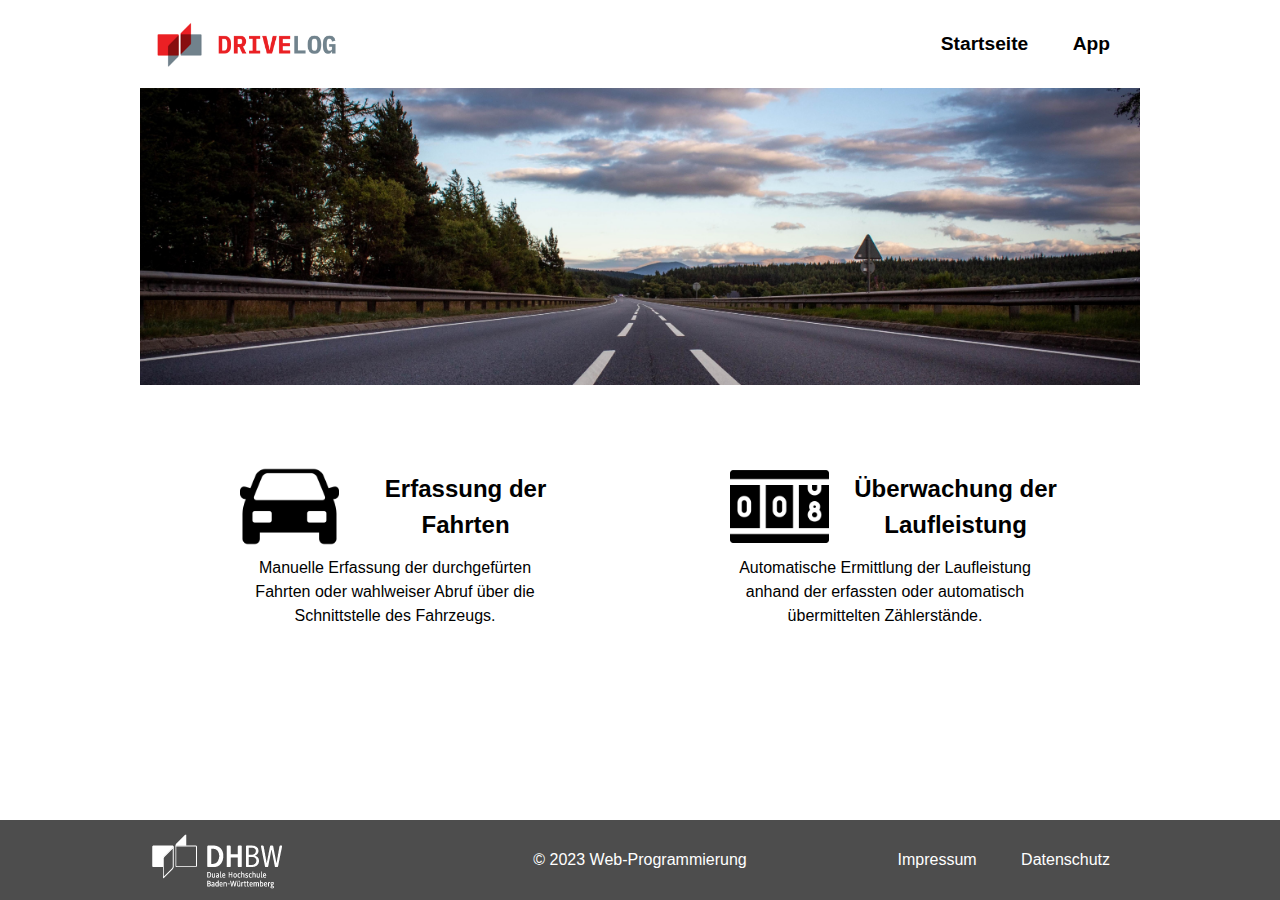
<file: jahrgang-2022/index.html>
<!DOCTYPE html>

<html lang="de">
<head>
    <title>DriveLOG - Fahrten erfassen und Laufleistung überwachen</title>
    <link rel="stylesheet" href="css/reset.css"/>
    <link rel="stylesheet" href="css/common.css"/>
    <link rel="stylesheet" href="css/index.css"/>
</head>
<body>
    <header class="fixed-width">
        <a href="index.html">
            <img src="img/drivelog_logo.png">
        </a>
        <nav>
            <a href="index.html">Startseite</a>
            <a href="verwaltung.html">App</a>
        </nav>
    </header>
    <section>
        <div class="fixed-width no-padding">
            <img class="hero" src="img/banner.jpg">
        </div>
    </section>
    <section>
        <div class="fixed-width">
            <div class="grid2x1">
                <div class="grid2x1__item">
                    <img src="img/car.png">
                    <h2>Erfassung der Fahrten</h2>
                    <p>Manuelle Erfassung der durchgefürten Fahrten oder wahlweiser Abruf über die Schnittstelle des Fahrzeugs.</p>
                </div>
                <div class="grid2x1__item">
                    <img src="img/counter.png">
                    <h2>Überwachung der Laufleistung</h2>
                    <p>Automatische Ermittlung der Laufleistung anhand der erfassten oder automatisch übermittelten Zählerstände.</p>
                </div>
            </div>
        </div>
    </section>
    <footer>
        <div class="fixed-width footer-div">
            <a href="https://www.dhbw-vs.de/index.html" class="footer-box">
                <img src="img/dhbw_logo.png">
            </a>
            <div class="footer-box">
            <p>&copy; 2023 Web-Programmierung</p>
            </div>
            <div class="footer-box">
                <nav>
                    <a href="impressum.html">Impressum</a>
                    <a href="datenschutz.html">Datenschutz</a>
                </nav>
            </div>
        </div>
    </footer>
</body>
</html>
</file>
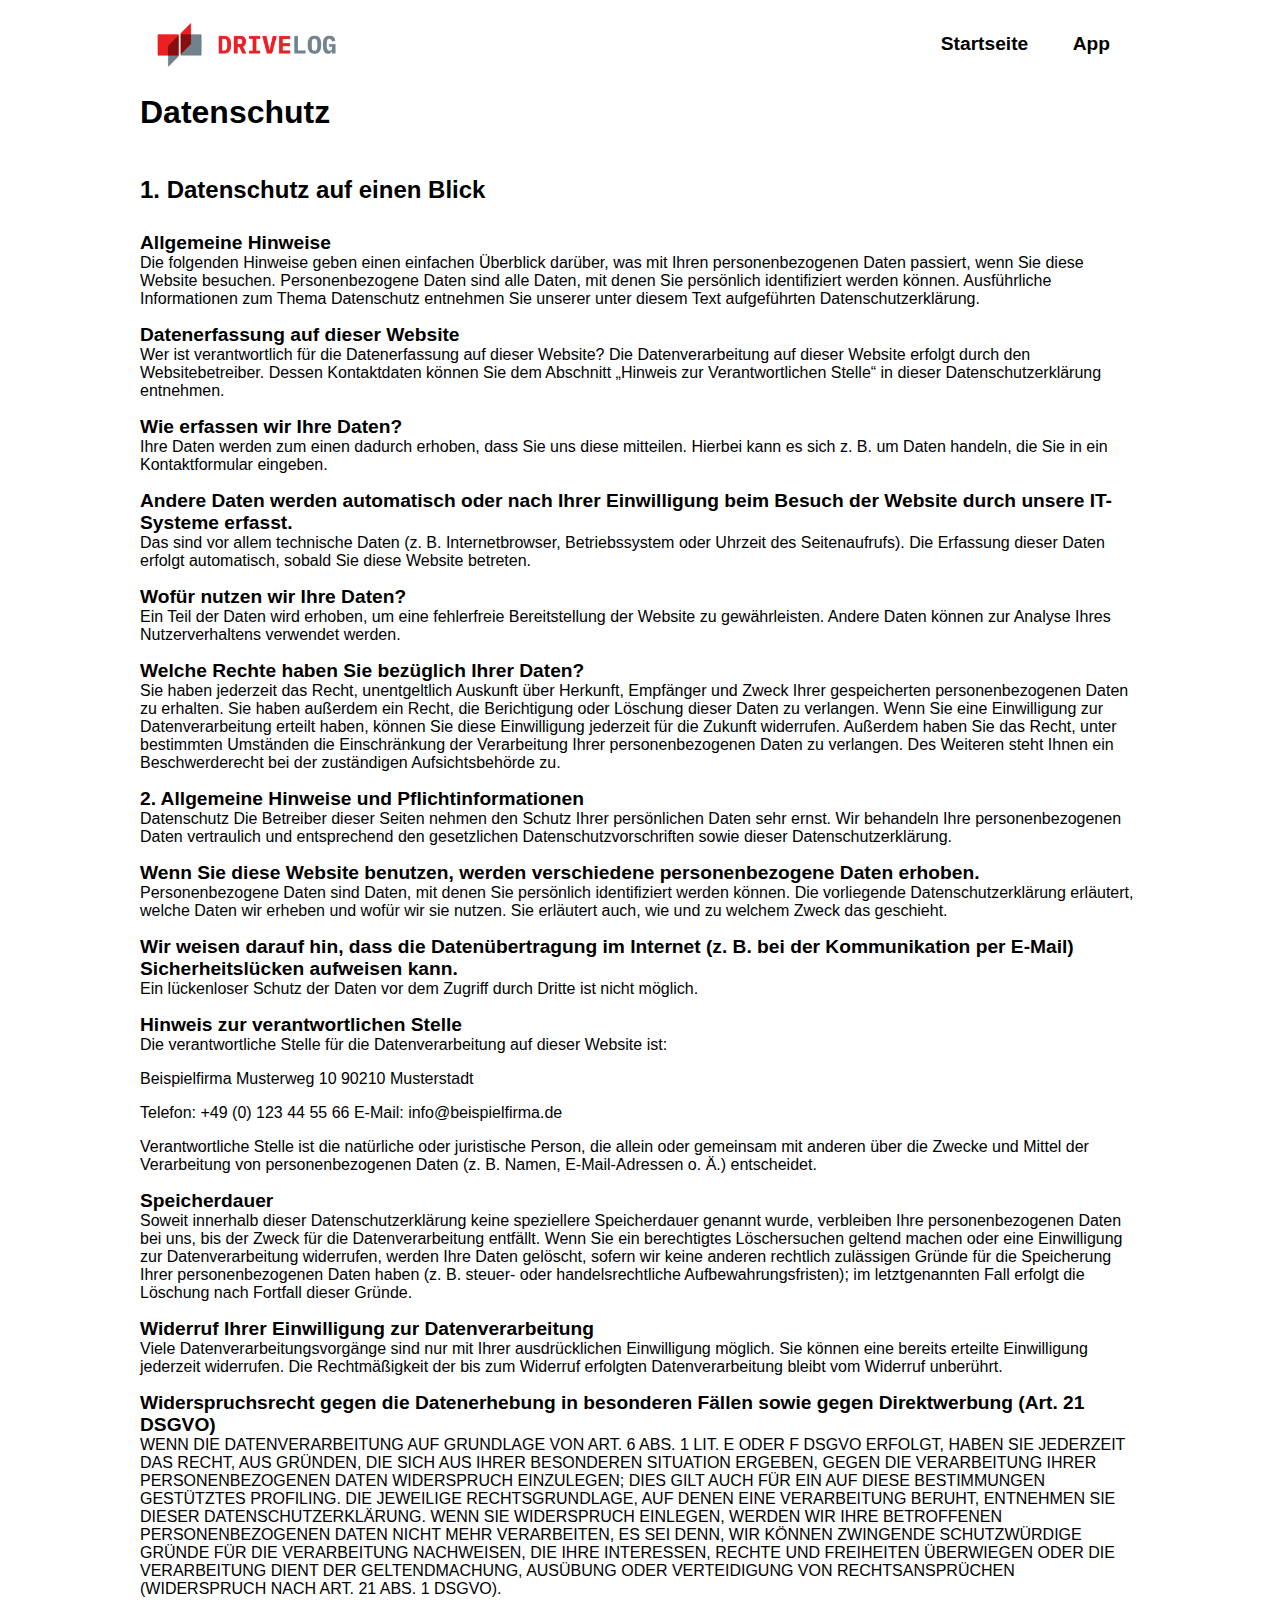
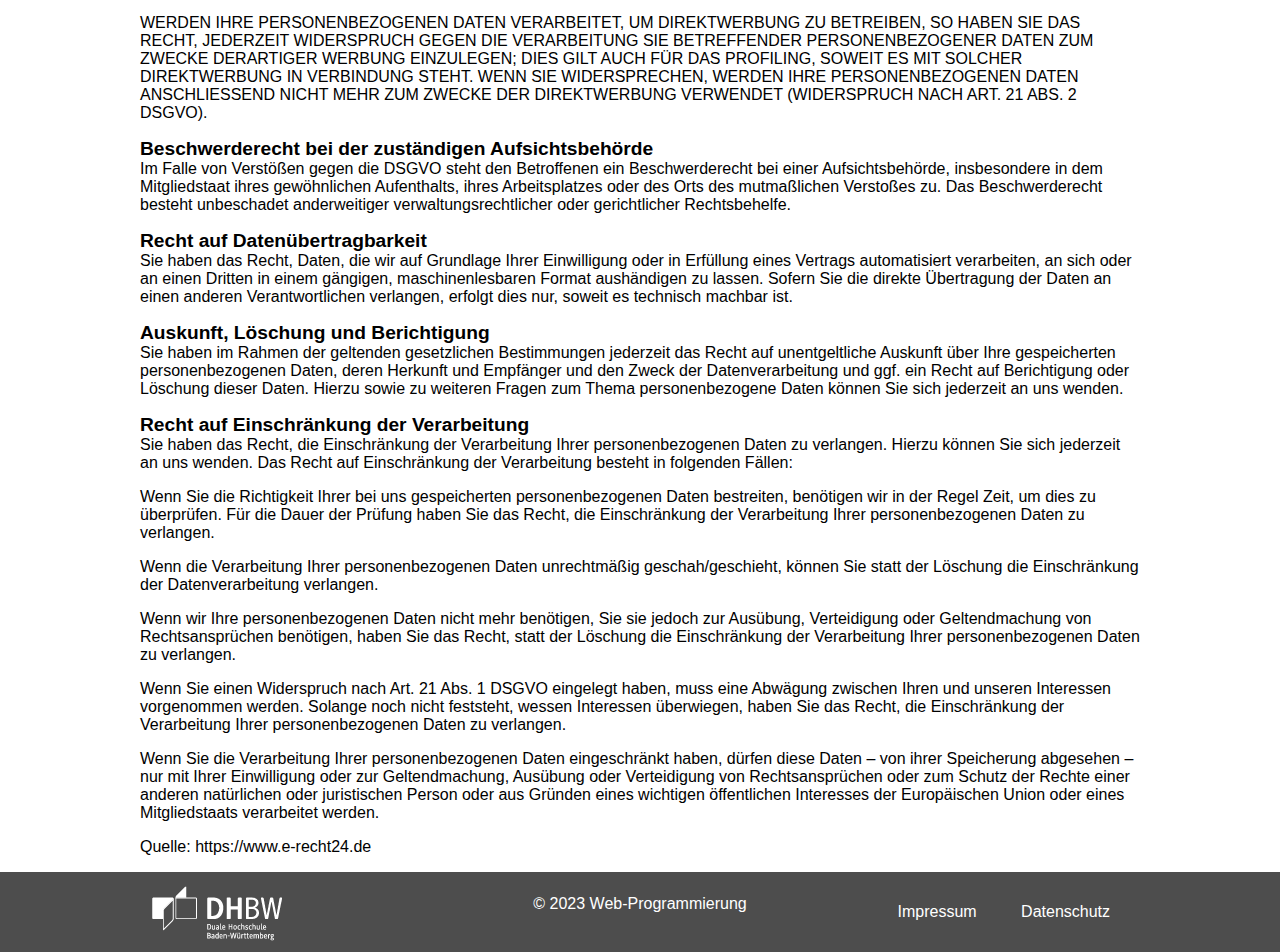
<file: jahrgang-2022/datenschutz.html>
<!DOCTYPE html>
<html lang="de">
<head>
    <title>DriveLOG | Datenschutz</title>
    <link rel="stylesheet" href="css/reset.css"/>
    <link rel="stylesheet" href="css/common.css"/>
    <link rel="stylesheet" href="css/datenschutz.css"/>
</head>
<body>
    <header class="fixed-width">
        <a href="index.html">
            <img src="img/drivelog_logo.png">
        </a>
        <nav>
            <a href="index.html">Startseite</a>
            <a href="verwaltung.html">App</a>
        </nav>
    </header>
    <section>
        <div class="fixed-width no-padding">
            <h1>Datenschutz</h1>
            <h2>1. Datenschutz auf einen Blick</h2>
            <h3>Allgemeine Hinweise</h3>
            <p>
                Die folgenden Hinweise geben einen einfachen Überblick darüber, was mit Ihren personenbezogenen Daten passiert, wenn Sie diese Website besuchen. Personenbezogene Daten sind alle Daten, mit denen Sie persönlich identifiziert werden können. Ausführliche Informationen zum Thema Datenschutz entnehmen Sie unserer unter diesem Text aufgeführten Datenschutzerklärung.
            </p>
            <h3>Datenerfassung auf dieser Website</h3>
            <p>
                Wer ist verantwortlich für die Datenerfassung auf dieser Website?
                Die Datenverarbeitung auf dieser Website erfolgt durch den Websitebetreiber. Dessen Kontaktdaten können Sie dem Abschnitt „Hinweis zur Verantwortlichen Stelle“ in dieser Datenschutzerklärung entnehmen.
            </p>
            <h3>Wie erfassen wir Ihre Daten?</h3>
            <p>
                Ihre Daten werden zum einen dadurch erhoben, dass Sie uns diese mitteilen. Hierbei kann es sich z. B. um Daten handeln, die Sie in ein Kontaktformular eingeben.
            </p>
            <h3>Andere Daten werden automatisch oder nach Ihrer Einwilligung beim Besuch der Website durch unsere IT-Systeme erfasst.</h3>
            <p>
                Das sind vor allem technische Daten (z. B. Internetbrowser, Betriebssystem oder Uhrzeit des Seitenaufrufs). Die Erfassung dieser Daten erfolgt automatisch, sobald Sie diese Website betreten.
            </p>
            <h3>Wofür nutzen wir Ihre Daten?</h3>
            <p>
                Ein Teil der Daten wird erhoben, um eine fehlerfreie Bereitstellung der Website zu gewährleisten. Andere Daten können zur Analyse Ihres Nutzerverhaltens verwendet werden.
            </p>
            <h3>Welche Rechte haben Sie bezüglich Ihrer Daten?</h3>
            <p>
                Sie haben jederzeit das Recht, unentgeltlich Auskunft über Herkunft, Empfänger und Zweck Ihrer gespeicherten personenbezogenen Daten zu erhalten. Sie haben außerdem ein Recht, die Berichtigung oder Löschung dieser Daten zu verlangen. Wenn Sie eine Einwilligung zur Datenverarbeitung erteilt haben, können Sie diese Einwilligung jederzeit für die Zukunft widerrufen. Außerdem haben Sie das Recht, unter bestimmten Umständen die Einschränkung der Verarbeitung Ihrer personenbezogenen Daten zu verlangen. Des Weiteren steht Ihnen ein Beschwerderecht bei der zuständigen Aufsichtsbehörde zu.
            </p>
            <h3>2. Allgemeine Hinweise und Pflicht­informationen</h3>
            <p>
                Datenschutz
                Die Betreiber dieser Seiten nehmen den Schutz Ihrer persönlichen Daten sehr ernst. Wir behandeln Ihre personenbezogenen Daten vertraulich und entsprechend den gesetzlichen Datenschutzvorschriften sowie dieser Datenschutzerklärung.
            </p>
            <h3>Wenn Sie diese Website benutzen, werden verschiedene personenbezogene Daten erhoben.</h3>
            <p>
                Personenbezogene Daten sind Daten, mit denen Sie persönlich identifiziert werden können. Die vorliegende Datenschutzerklärung erläutert, welche Daten wir erheben und wofür wir sie nutzen. Sie erläutert auch, wie und zu welchem Zweck das geschieht.
            </p>
            <h3>Wir weisen darauf hin, dass die Datenübertragung im Internet (z. B. bei der Kommunikation per E-Mail) Sicherheitslücken aufweisen kann.</h3>
            <p>
                Ein lückenloser Schutz der Daten vor dem Zugriff durch Dritte ist nicht möglich.
            </p>
            <h3>Hinweis zur verantwortlichen Stelle</h3>
            <p>
                Die verantwortliche Stelle für die Datenverarbeitung auf dieser Website ist:
            </p>
            <p>
                Beispielfirma
                Musterweg 10
                90210 Musterstadt
            </p>
            <p>
                Telefon: +49 (0) 123 44 55 66
                E-Mail: info@beispielfirma.de
            </p>
            <p>
                Verantwortliche Stelle ist die natürliche oder juristische Person, die allein oder gemeinsam mit anderen über die Zwecke und Mittel der Verarbeitung von personenbezogenen Daten (z. B. Namen, E-Mail-Adressen o. Ä.) entscheidet.
            </p>
            <h3>Speicherdauer</h3>
            <p>
                Soweit innerhalb dieser Datenschutzerklärung keine speziellere Speicherdauer genannt wurde, verbleiben Ihre personenbezogenen Daten bei uns, bis der Zweck für die Datenverarbeitung entfällt. Wenn Sie ein berechtigtes Löschersuchen geltend machen oder eine Einwilligung zur Datenverarbeitung widerrufen, werden Ihre Daten gelöscht, sofern wir keine anderen rechtlich zulässigen Gründe für die Speicherung Ihrer personenbezogenen Daten haben (z. B. steuer- oder handelsrechtliche Aufbewahrungsfristen); im letztgenannten Fall erfolgt die Löschung nach Fortfall dieser Gründe.
            </p>
            <h3>Widerruf Ihrer Einwilligung zur Datenverarbeitung</h3>
            <p>
                Viele Datenverarbeitungsvorgänge sind nur mit Ihrer ausdrücklichen Einwilligung möglich. Sie können eine bereits erteilte Einwilligung jederzeit widerrufen. Die Rechtmäßigkeit der bis zum Widerruf erfolgten Datenverarbeitung bleibt vom Widerruf unberührt.
            </p>
            <h3>Widerspruchsrecht gegen die Datenerhebung in besonderen Fällen sowie gegen Direktwerbung (Art. 21 DSGVO)</h3>
            <p>
                WENN DIE DATENVERARBEITUNG AUF GRUNDLAGE VON ART. 6 ABS. 1 LIT. E ODER F DSGVO ERFOLGT, HABEN SIE JEDERZEIT DAS RECHT, AUS GRÜNDEN, DIE SICH AUS IHRER BESONDEREN SITUATION ERGEBEN, GEGEN DIE VERARBEITUNG IHRER PERSONENBEZOGENEN DATEN WIDERSPRUCH EINZULEGEN; DIES GILT AUCH FÜR EIN AUF DIESE BESTIMMUNGEN GESTÜTZTES PROFILING. DIE JEWEILIGE RECHTSGRUNDLAGE, AUF DENEN EINE VERARBEITUNG BERUHT, ENTNEHMEN SIE DIESER DATENSCHUTZERKLÄRUNG. WENN SIE WIDERSPRUCH EINLEGEN, WERDEN WIR IHRE BETROFFENEN PERSONENBEZOGENEN DATEN NICHT MEHR VERARBEITEN, ES SEI DENN, WIR KÖNNEN ZWINGENDE SCHUTZWÜRDIGE GRÜNDE FÜR DIE VERARBEITUNG NACHWEISEN, DIE IHRE INTERESSEN, RECHTE UND FREIHEITEN ÜBERWIEGEN ODER DIE VERARBEITUNG DIENT DER GELTENDMACHUNG, AUSÜBUNG ODER VERTEIDIGUNG VON RECHTSANSPRÜCHEN (WIDERSPRUCH NACH ART. 21 ABS. 1 DSGVO).
            </p>
            <p>
                WERDEN IHRE PERSONENBEZOGENEN DATEN VERARBEITET, UM DIREKTWERBUNG ZU BETREIBEN, SO HABEN SIE DAS RECHT, JEDERZEIT WIDERSPRUCH GEGEN DIE VERARBEITUNG SIE BETREFFENDER PERSONENBEZOGENER DATEN ZUM ZWECKE DERARTIGER WERBUNG EINZULEGEN; DIES GILT AUCH FÜR DAS PROFILING, SOWEIT ES MIT SOLCHER DIREKTWERBUNG IN VERBINDUNG STEHT. WENN SIE WIDERSPRECHEN, WERDEN IHRE PERSONENBEZOGENEN DATEN ANSCHLIESSEND NICHT MEHR ZUM ZWECKE DER DIREKTWERBUNG VERWENDET (WIDERSPRUCH NACH ART. 21 ABS. 2 DSGVO).
            </p>
            <h3>Beschwerde­recht bei der zuständigen Aufsichts­behörde</h3>
            <p>
                Im Falle von Verstößen gegen die DSGVO steht den Betroffenen ein Beschwerderecht bei einer Aufsichtsbehörde, insbesondere in dem Mitgliedstaat ihres gewöhnlichen Aufenthalts, ihres Arbeitsplatzes oder des Orts des mutmaßlichen Verstoßes zu. Das Beschwerderecht besteht unbeschadet anderweitiger verwaltungsrechtlicher oder gerichtlicher Rechtsbehelfe.
            </p>
            <h3>Recht auf Daten­übertrag­barkeit</h3>
            <p>
                Sie haben das Recht, Daten, die wir auf Grundlage Ihrer Einwilligung oder in Erfüllung eines Vertrags automatisiert verarbeiten, an sich oder an einen Dritten in einem gängigen, maschinenlesbaren Format aushändigen zu lassen. Sofern Sie die direkte Übertragung der Daten an einen anderen Verantwortlichen verlangen, erfolgt dies nur, soweit es technisch machbar ist.
            </p>
            <h3>Auskunft, Löschung und Berichtigung</h3>
            <p>
                Sie haben im Rahmen der geltenden gesetzlichen Bestimmungen jederzeit das Recht auf unentgeltliche Auskunft über Ihre gespeicherten personenbezogenen Daten, deren Herkunft und Empfänger und den Zweck der Datenverarbeitung und ggf. ein Recht auf Berichtigung oder Löschung dieser Daten. Hierzu sowie zu weiteren Fragen zum Thema personenbezogene Daten können Sie sich jederzeit an uns wenden.
            </p>
            <h3>Recht auf Einschränkung der Verarbeitung</h3>
            <p>
                Sie haben das Recht, die Einschränkung der Verarbeitung Ihrer personenbezogenen Daten zu verlangen. Hierzu können Sie sich jederzeit an uns wenden. Das Recht auf Einschränkung der Verarbeitung besteht in folgenden Fällen:
            </p>
            <p>
                Wenn Sie die Richtigkeit Ihrer bei uns gespeicherten personenbezogenen Daten bestreiten, benötigen wir in der Regel Zeit, um dies zu überprüfen. Für die Dauer der Prüfung haben Sie das Recht, die Einschränkung der Verarbeitung Ihrer personenbezogenen Daten zu verlangen.
            </p>
            <p>
                Wenn die Verarbeitung Ihrer personenbezogenen Daten unrechtmäßig geschah/geschieht, können Sie statt der Löschung die Einschränkung der Datenverarbeitung verlangen.
            </p>
            <p>
                Wenn wir Ihre personenbezogenen Daten nicht mehr benötigen, Sie sie jedoch zur Ausübung, Verteidigung oder Geltendmachung von Rechtsansprüchen benötigen, haben Sie das Recht, statt der Löschung die Einschränkung der Verarbeitung Ihrer personenbezogenen Daten zu verlangen.
            </p>
            <p>
                Wenn Sie einen Widerspruch nach Art. 21 Abs. 1 DSGVO eingelegt haben, muss eine Abwägung zwischen Ihren und unseren Interessen vorgenommen werden. Solange noch nicht feststeht, wessen Interessen überwiegen, haben Sie das Recht, die Einschränkung der Verarbeitung Ihrer personenbezogenen Daten zu verlangen.
            </p>
            <p>
                Wenn Sie die Verarbeitung Ihrer personenbezogenen Daten eingeschränkt haben, dürfen diese Daten – von ihrer Speicherung abgesehen – nur mit Ihrer Einwilligung oder zur Geltendmachung, Ausübung oder Verteidigung von Rechtsansprüchen oder zum Schutz der Rechte einer anderen natürlichen oder juristischen Person oder aus Gründen eines wichtigen öffentlichen Interesses der Europäischen Union oder eines Mitgliedstaats verarbeitet werden.
            </p>
            <p>
                Quelle: https://www.e-recht24.de
            </p>
            </p>
        </div>
    </section>
    <footer>
        <div class="fixed-width footer-div">
            <a href="https://www.dhbw-vs.de/index.html" class="footer-box">
                <img src="img/dhbw_logo.png">
            </a>
            <div class="footer-box">
            <p>&copy; 2023 Web-Programmierung</p>
            </div>
            <div class="footer-box">
                <nav>
                    <a href="impressum.html">Impressum</a>
                    <a href="datenschutz.html">Datenschutz</a>
                </nav>
            </div>
        </div>
    </footer>
<script src="js/common.js"></script>
</body>
</html>
</file>
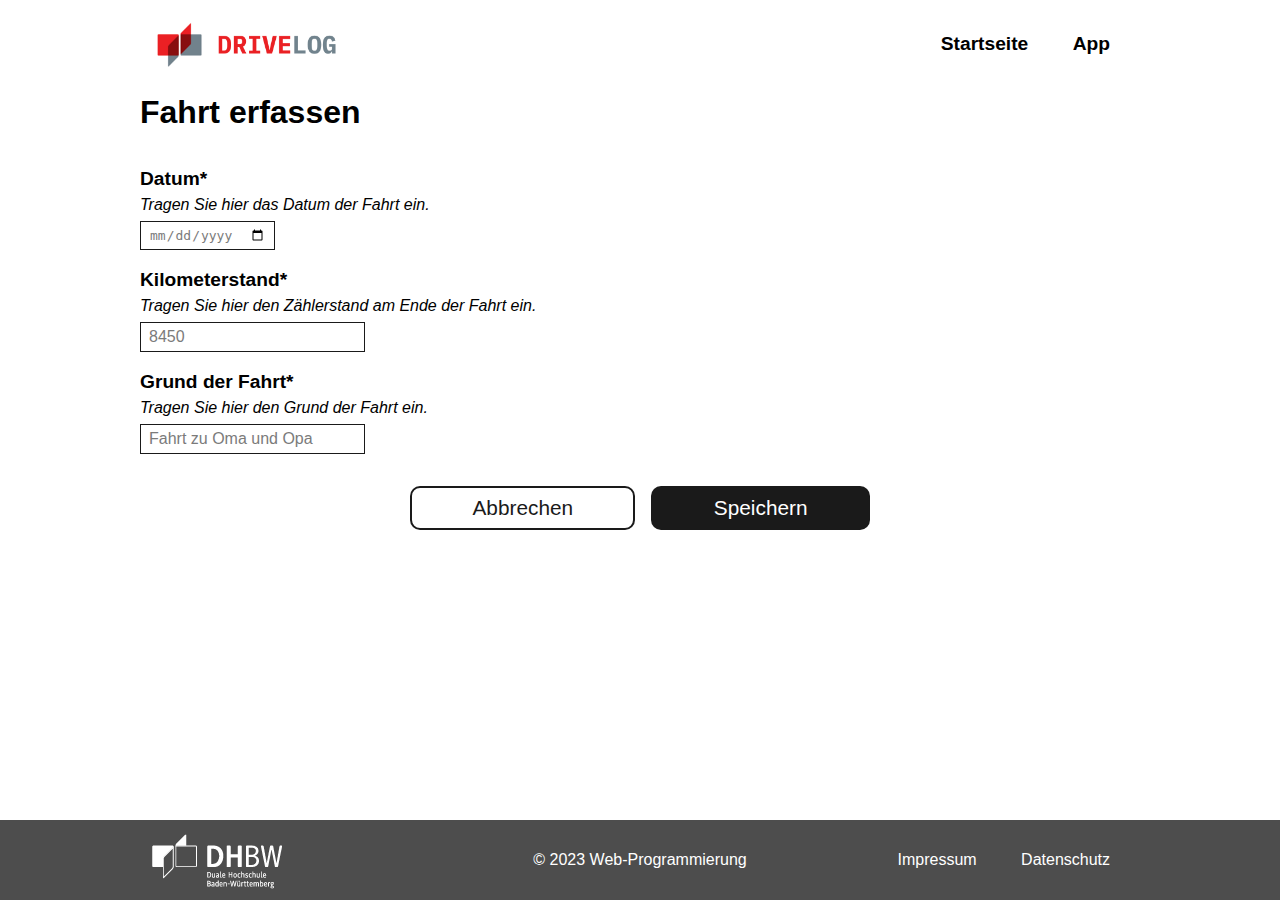
<file: jahrgang-2022/erfassung.html>
<!DOCTYPE html>
<html lang="de">
<head>
    <title>DriveLOG - Fahrt erfassen | Kilometerstand und Grund eingeben</title>
    <link rel="stylesheet" href="css/reset.css"/>
    <link rel="stylesheet" href="css/common.css"/>
    <link rel="stylesheet" href="css/erfassung.css"/>
</head>
<body>
    <header class="fixed-width">
        <a href="index.html">
            <img src="img/drivelog_logo.png">
        </a>
        <nav>
            <a href="index.html">Startseite</a>
            <a href="verwaltung.html">App</a>
        </nav>
    </header>
    <section>
        <div class="fixed-width no-padding" style="display: flex; justify-content: space-between; align-items: center; margin-bottom: 2em;">
            <h1>Fahrt erfassen</h1>
        </div>
    </section>
    <section>
        <div class="fixed-width no-padding">
            <form id="fahrtenbuchForm">
                <label for="datum">Datum*</label>
                <p>Tragen Sie hier das Datum der Fahrt ein.</p>
                <input type="date" id="datum" name="datum" placeholder="02.11.2023" required>
                <label for="kilometerstand">Kilometerstand*</label>
                <p>Tragen Sie hier den Zählerstand am Ende der Fahrt ein.</p>
                <input type="number" id="kilometerstand" name="kilometerstand" placeholder="8450" required>
                <label for="grund">Grund der Fahrt*</label>
                <p>Tragen Sie hier den Grund der Fahrt ein.</p>
                <input type="text" id="grund" name="grund" placeholder="Fahrt zu Oma und Opa">
                <div class="button-div">
                    <a class="cancel-button" href="verwaltung.html" style="padding: 10px 3em">Abbrechen</a>
                    <button type="submit" style="padding: 10px 3em">Speichern</button>
                </div>
            </form>
        </div>
    </section>
    <footer>
        <div class="fixed-width footer-div">
            <a href="https://www.dhbw-vs.de/index.html" class="footer-box">
                <img src="img/dhbw_logo.png">
            </a>
            <div class="footer-box">
            <p>&copy; 2023 Web-Programmierung</p>
            </div>
            <div class="footer-box">
                <nav>
                    <a href="impressum.html">Impressum</a>
                    <a href="datenschutz.html">Datenschutz</a>
                </nav>
            </div>
        </div>
    </footer>
<script src="js/common.js"></script>
<script src="js/erfassung.js"></script>
</body>
</html>
</file>
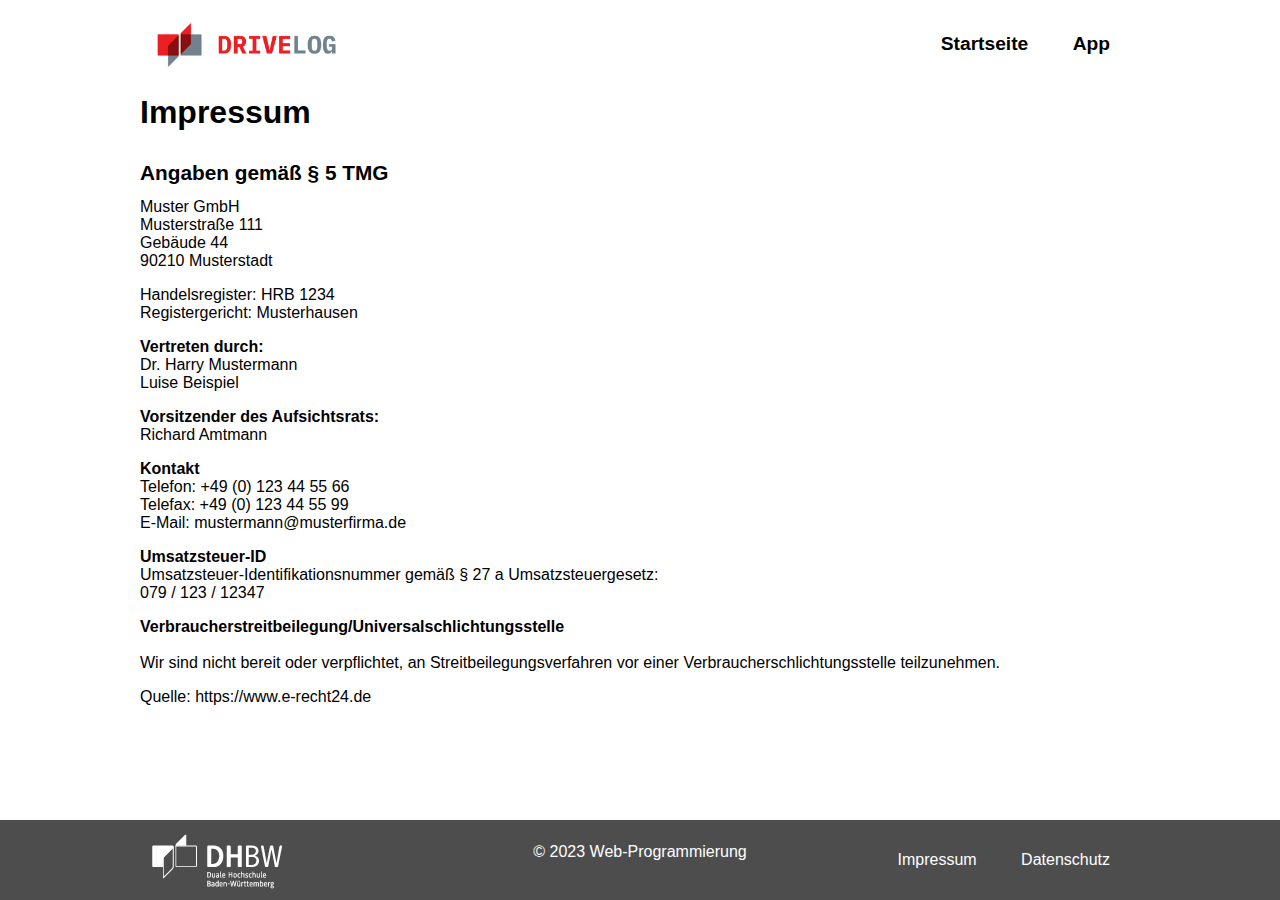
<file: jahrgang-2022/impressum.html>
<!DOCTYPE html>
<html lang="de">
<head>
    <title>DriveLOG | Impressum</title>
    <link rel="stylesheet" href="css/reset.css"/>
    <link rel="stylesheet" href="css/common.css"/>
    <link rel="stylesheet" href="css/impressum.css"/>
</head>
<body>
    <header class="fixed-width">
        <a href="index.html">
            <img src="img/drivelog_logo.png">
        </a>
        <nav>
            <a href="index.html">Startseite</a>
            <a href="verwaltung.html">App</a>
        </nav>
    </header>
    <section>
        <div class="fixed-width no-padding">
            <h1>Impressum</h1>
            <h2>Angaben gemäß § 5 TMG</h2>
            <p>
              Muster GmbH<br>
              Musterstraße 111<br>
              Gebäude 44<br>
              90210 Musterstadt
            </p>
            <p>
                Handelsregister: HRB 1234<br>
                Registergericht: Musterhausen
            </p>
            <h3>Vertreten durch:</h3>
            <p>
                Dr. Harry Mustermann<br>
                Luise Beispiel
            </p>
            <h3>Vorsitzender des Aufsichtsrats:</h3>
            <p>Richard Amtmann</p>
            <h3>Kontakt</h3>
            <p>
                Telefon: +49 (0) 123 44 55 66<br>
                Telefax: +49 (0) 123 44 55 99<br>
                E-Mail: <a href="mailto:mustermann@musterfirma.de">mustermann@musterfirma.de</a>
            </p>
            <h3>Umsatzsteuer-ID</h3>
            <p>
                Umsatzsteuer-Identifikationsnummer gemäß § 27 a Umsatzsteuergesetz:<br>
                079 / 123 / 12347
            </p>
            <p>
                <h3>Verbraucher­streit­beilegung/Universal­schlichtungs­stelle</h3><br>
                Wir sind nicht bereit oder verpflichtet, an Streitbeilegungsverfahren vor einer Verbraucherschlichtungsstelle teilzunehmen.
            </p>
            <p>
                Quelle: <a href="https://www.e-recht24.de">https://www.e-recht24.de</a>
            </p>
        </div>
    </section>
    <footer>
        <div class="fixed-width footer-div">
            <a href="https://www.dhbw-vs.de/index.html" class="footer-box">
                <img src="img/dhbw_logo.png">
            </a>
            <div class="footer-box">
            <p>&copy; 2023 Web-Programmierung</p>
            </div>
            <div class="footer-box">
                <nav>
                    <a href="impressum.html">Impressum</a>
                    <a href="datenschutz.html">Datenschutz</a>
                </nav>
            </div>
        </div>
    </footer>
</body>
</html>
</file>
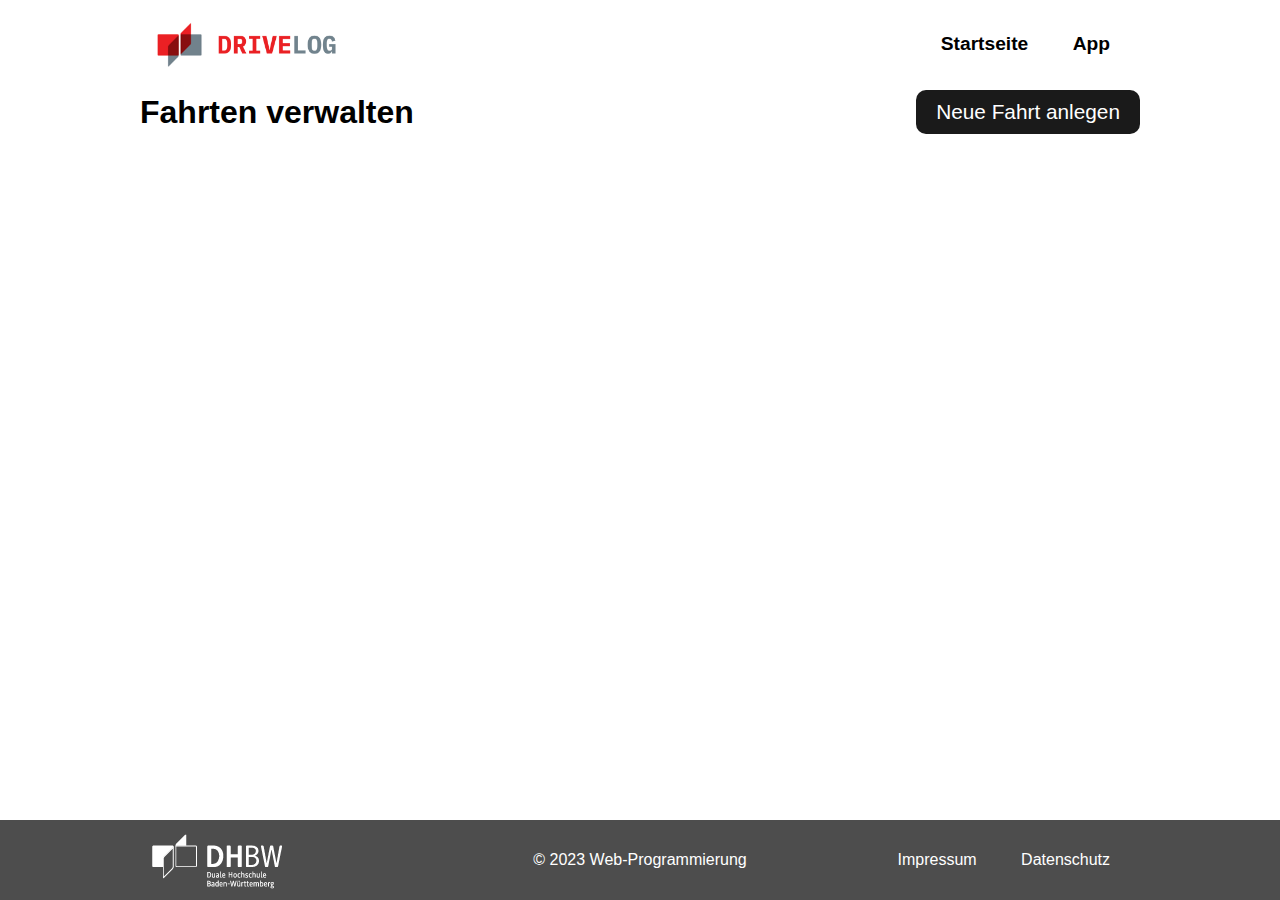
<file: jahrgang-2022/verwaltung.html>
<!DOCTYPE html>
<html lang="de">
<head>
    <title>DriveLOG - Fahrten verwalten | Übersicht</title>
    <link rel="stylesheet" href="css/reset.css"/>
    <link rel="stylesheet" href="css/common.css"/>
    <link rel="stylesheet" href="css/verwaltung.css"/>
</head>
<body>
    <header class="fixed-width">
        <a href="index.html">
            <img src="img/drivelog_logo.png">
        </a>
        <nav>
            <a href="index.html">Startseite</a>
            <a href="verwaltung.html">App</a>
        </nav>
    </header>
    <section>
        <div class="fixed-width no-padding" style="display: flex; justify-content: space-between; align-items: center; margin-bottom: 2em;">
            <h1>Fahrten verwalten</h1>
            <a href="erfassung.html"><button>Neue Fahrt anlegen</button></a>
        </div>
    </section>
    <section>
        <div class="fixed-width no-padding" style="margin-bottom: 2em;">
            <div id="fahrtenbuch-container">
                <img src="img/calendar.png">
                <p>01.11.2023</p>
                <img src="img/counter.png">
                <p>205km</p>
                <img src="img/distance.png">
                <p>79km</p>
                <img src="img/note.png">
                <p>Zum Geburtstag Miriam</p>
                <img src="img/delete.png">
            </div>
        </div>
    </section>
    <footer>
        <div class="fixed-width footer-div">
            <a href="https://www.dhbw-vs.de/index.html" class="footer-box">
                <img src="img/dhbw_logo.png">
            </a>
            <div class="footer-box">
            <p>&copy; 2023 Web-Programmierung</p>
            </div>
            <div class="footer-box">
                <nav>
                    <a href="impressum.html">Impressum</a>
                    <a href="datenschutz.html">Datenschutz</a>
                </nav>
            </div>
        </div>
    </footer>

<script src="js/common.js"></script>
<script src="js/verwaltung.js"></script>
</body>
</html>
</file>
<file: jahrgang-2022/css/common.css>
html {
    font-family: Helvetica, sans-serif;
    min-height: 100vh;
    position: relative;
}

body {
    padding-bottom: 5em;
}

a{
    color: inherit;
    text-decoration: none;
}


h1 {
    font-size: 2em;
    font-weight: 800;
    line-height: 1.5;
}

h2 {
    font-size: 1.5em;
    font-weight: 700;
    line-height: 1.5;
}

.fixed-width {
    width: 1000px;
    margin: auto;
    padding: 0 10px;
    box-sizing: border-box;
}

header {
    height: 5.5em;
    display: flex;
}

header a {
    height: 3em;
    margin: auto;
    font-size: 1.2em;
}

header a img {
    height: inherit;
}

nav {
    flex-grow: 1;
    text-align: right;
    margin: auto;
    font-weight: 700;
}

nav a {
    padding: 0 10px;
    margin: 0 10px;
}

nav a:hover {
    text-decoration: underline;
}

footer {
    background-color: #4d4d4d;
    color: white;
    height: 5em;
    position: absolute;
    bottom: 0;
    width: 100vw;
    display: flex;
    font-weight: 300;
}
.footer-div {
    display: flex;
}

.footer-box {
    flex: 1;
    display: flex;
    justify-content: center;
    align-items: center;
}

.footer-div .footer-box:first-child :first-child{ margin-right: auto; }

.footer-div .footer-box:last-child :first-child { margin-left: auto;}

footer nav{
    margin: unset;
    flex-grow: unset;
    font-weight: unset;
}

.no-padding {
    padding: 0;
}

button {
    background-color: rgb(26,26,26);
    color: white;
    padding: 10px 20px;
    border-radius: 10px;
    border: none;
    cursor: pointer;
    font-size: 1.3em;
    font-family: unset;
}
</file>
<file: jahrgang-2022/css/index.css>
.hero {
    width: 100%;
}

.grid2x1 {
    display: flex;
    width: 100%;
    justify-content: space-between;
}

.grid2x1__item {
    display: grid;
    grid-template-columns: 1fr 1.5fr;
    padding: 7%;
    text-align: center;
    line-height: 1.5;
}

.grid2x1__item p {
    grid-area: 2 / 1 / 3 / 3;
    margin: auto;
    width: 90%;
}

.grid2x1__item img {
    width: 70%;
    margin: auto;
}

.grid2x1__item h2 {
    align-self: center;
    justify-self: center;
}
</file>
<file: jahrgang-2022/css/datenschutz.css>
h3 {
    font-size: 1.2em;
    font-weight: 600;
}

h2 {
    margin: 1.5em 0 1em 0;
}

p {
    margin-bottom: 1em;
}
</file>
<file: jahrgang-2022/css/erfassung.css>
label {
    display: block;
    margin-top: 1em;
    font-weight: bold;
    font-size: 1.2em;
}

input {
    border: 1px solid rgb(26,26,26);
    padding: 5px 8px;
    font-size: 1em;
}

input::placeholder {
    color: rgb(123, 123, 123);
}

input::-webkit-datetime-edit {
    color: rgb(123, 123, 123);
}

form p {
    font-style: italic;
    font-weight: 100;
    margin: .4em 0;
}

.button-div {
    display: flex;
    justify-content: center;
    gap: 1em;
    margin: 2em 0em;

}

.cancel-button {
    background-color: transparent;
    color: rgb(26,26,26);
    padding: 10px 20px;
    border-radius: 10px;
    box-shadow: inset 0 0 0 2px rgb(26,26,26);
    cursor: pointer;
    font-size: 1.3em;
    font-family: unset;
}
</file>
<file: jahrgang-2022/css/impressum.css>
h2 {
    margin-top: 1em;
    margin-bottom: .5em;
    font-size: 1.3em;
}

h3 {
    font-weight: 700;
    margin: 0;
}

p {
    margin-bottom: 1em;
}
</file>
<file: jahrgang-2022/css/verwaltung.css>
.app-grid {
    display: grid;
    grid-template-columns: 75px 150px 75px 125px 75px 100px 75px 250px 75px;
    align-items: center;
    padding: 15px 15px;
    background-color: rgb(230,230,230);
}

.app-grid:nth-child(odd) {
    background-color: rgb(255, 255, 255);
}

.app-grid img {
    height: 3em;
}

.delete-button {
    color: white;
    border-radius: 10px;
    cursor: pointer;
    height: 2.5em!important;
}
</file>
